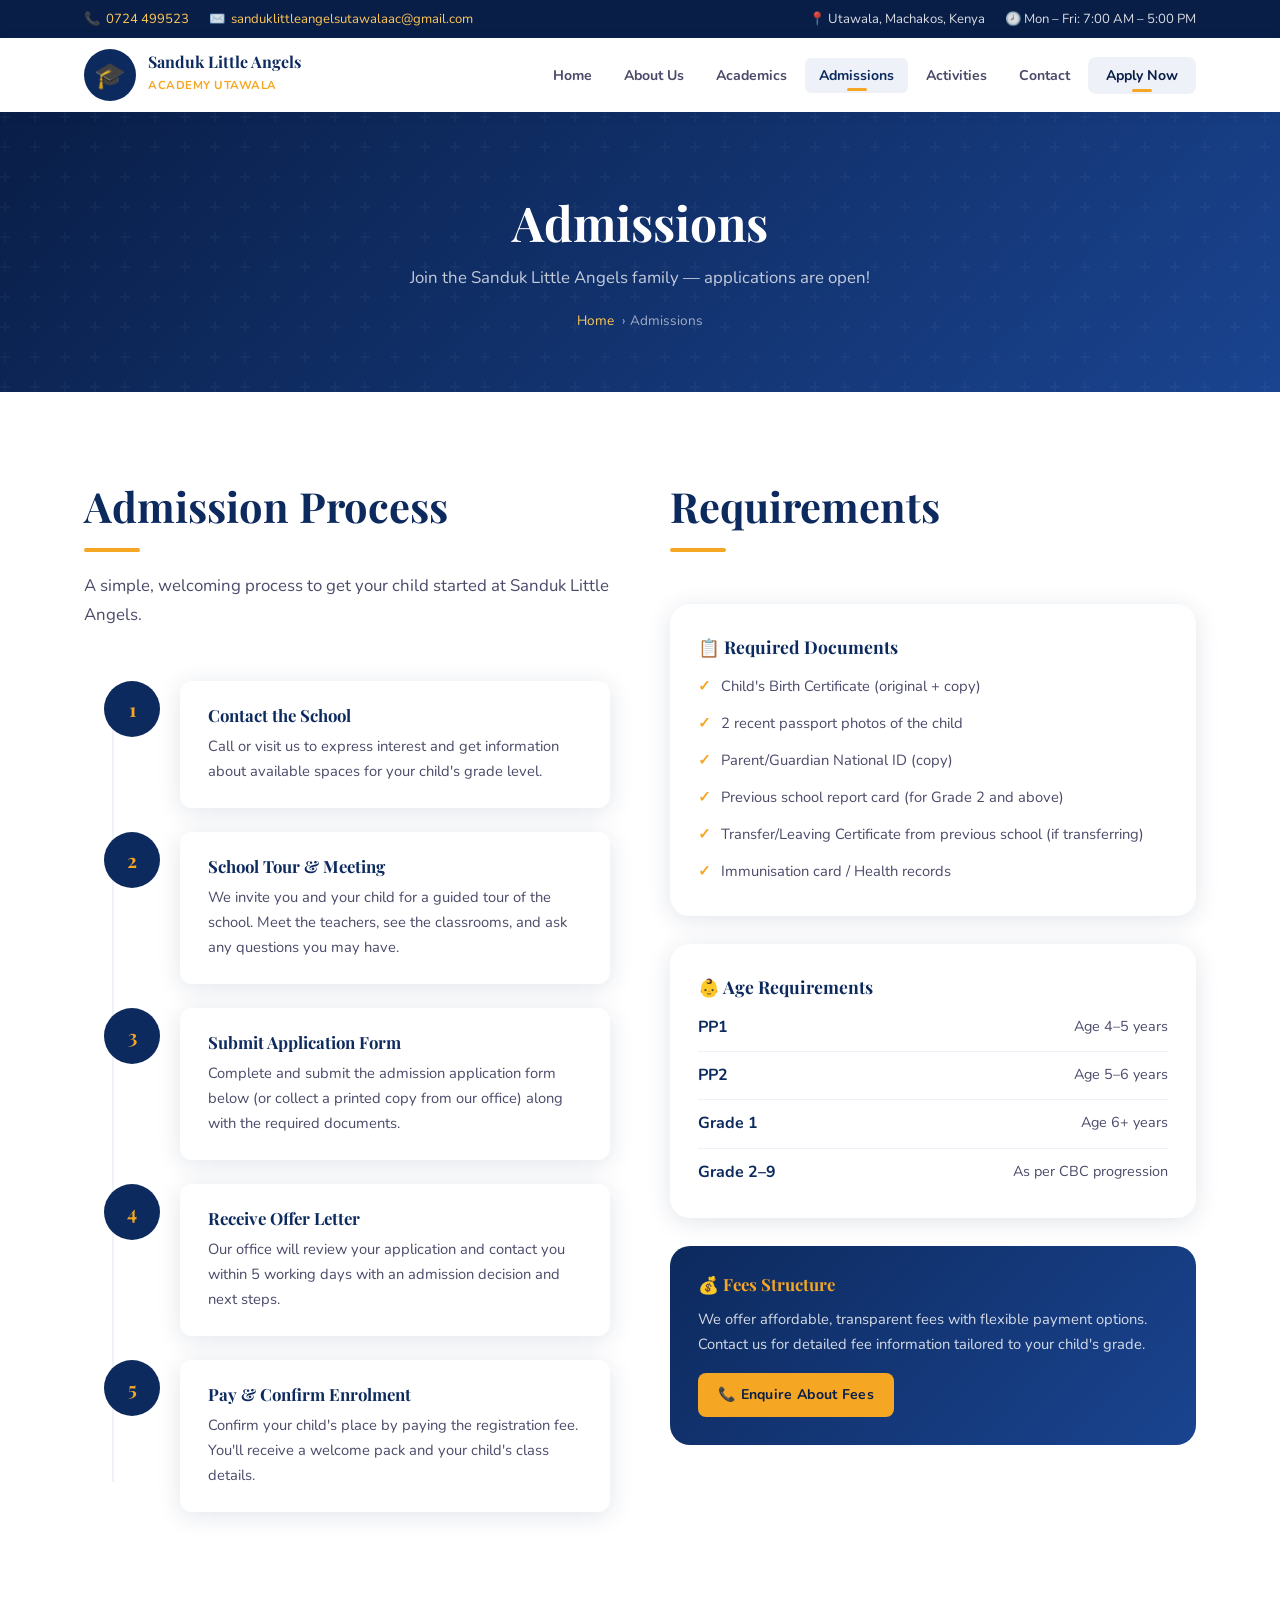
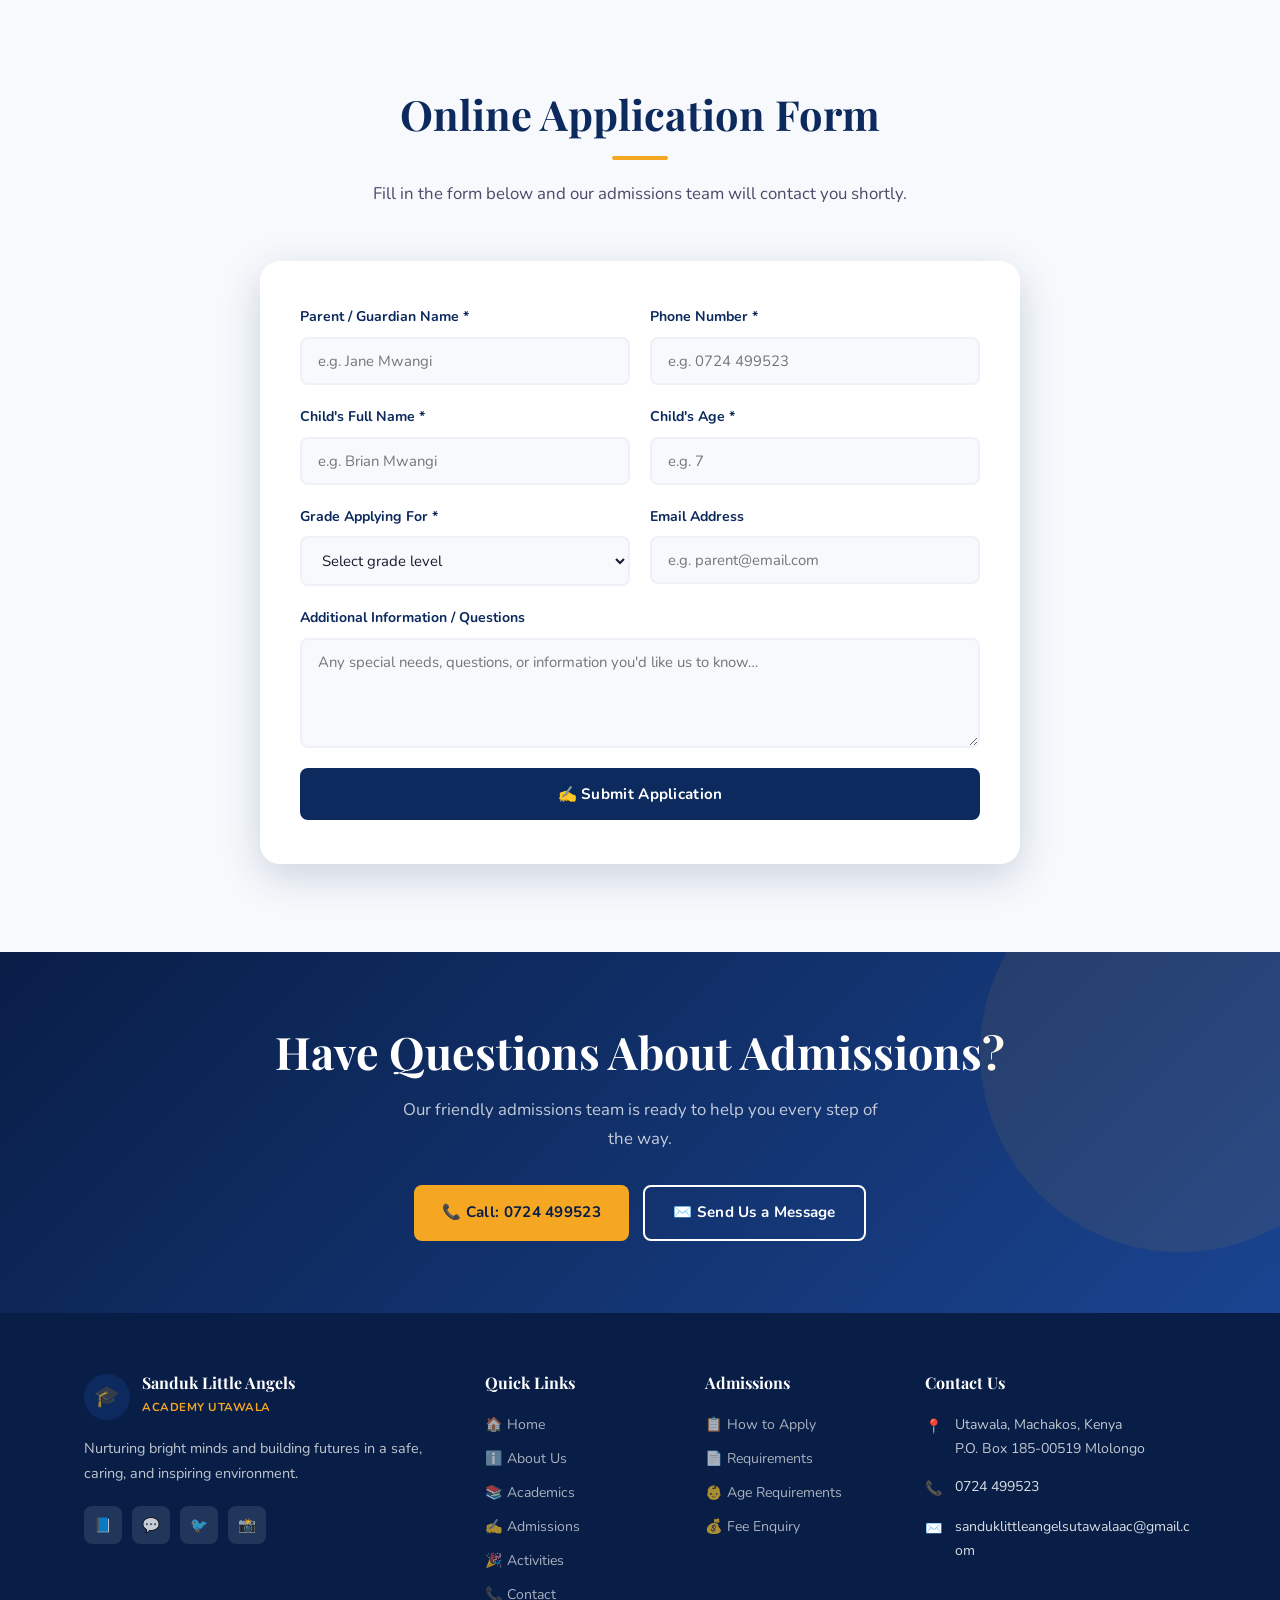
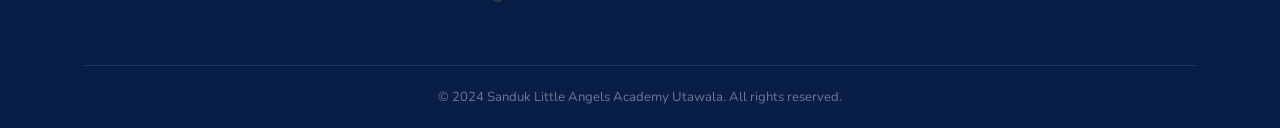
<file: admissions.html>
<!DOCTYPE html>
<html lang="en">
<head>
  <meta charset="UTF-8" />
  <meta name="viewport" content="width=device-width, initial-scale=1.0" />
  <title>Admissions | Sanduk Little Angels Academy Utawala</title>
  <link rel="stylesheet" href="style.css" />
</head>
<body>

  <!-- TOP BAR -->
  <div class="topbar"><div class="container">
    <div class="topbar-left">
      <span>📞 <a href="tel:0724499523">0724 499523</a></span>
      <span>✉️ <a href="mailto:sanduklittleangelsutawalaac@gmail.com">sanduklittleangelsutawalaac@gmail.com</a></span>
    </div>
    <div class="topbar-right">
      <span>📍 Utawala, Machakos, Kenya</span>
      <span>🕗 Mon – Fri: 7:00 AM – 5:00 PM</span>
    </div>
  </div></div>

  <!-- NAVBAR -->
  <nav class="navbar"><div class="container">
    <a href="index.html" class="nav-logo">
      <div class="logo-icon">🎓</div>
      <div class="logo-text"><strong>Sanduk Little Angels</strong><span>Academy Utawala</span></div>
    </a>
    <ul class="nav-links">
      <li><a href="index.html">Home</a></li>
      <li><a href="about.html">About Us</a></li>
      <li><a href="academics.html">Academics</a></li>
      <li><a href="admissions.html" class="active">Admissions</a></li>
      <li><a href="activities.html">Activities</a></li>
      <li><a href="contact.html">Contact</a></li>
      <li><a href="admissions.html" class="nav-cta">Apply Now</a></li>
    </ul>
    <button class="hamburger" aria-label="Toggle menu"><span></span><span></span><span></span></button>
  </div></nav>

  <!-- PAGE HERO -->
  <div class="page-hero">
    <h1>Admissions</h1>
    <p>Join the Sanduk Little Angels family — applications are open!</p>
    <div class="breadcrumb"><a href="index.html">Home</a> › Admissions</div>
  </div>

  <!-- ADMISSION PROCESS -->
  <section class="section">
    <div class="container">
      <div style="display:grid;grid-template-columns:1fr 1fr;gap:60px;align-items:start;" class="admissions-layout">
        <div>
          <div class="section-header">
            <h2 class="section-title">Admission Process</h2>
            <span class="gold-line"></span>
            <p class="section-subtitle">A simple, welcoming process to get your child started at Sanduk Little Angels.</p>
          </div>
          <div class="steps-list">
            <div class="step-item reveal">
              <div class="step-num">1</div>
              <div class="step-content">
                <h3>Contact the School</h3>
                <p>Call or visit us to express interest and get information about available spaces for your child's grade level.</p>
              </div>
            </div>
            <div class="step-item reveal">
              <div class="step-num">2</div>
              <div class="step-content">
                <h3>School Tour & Meeting</h3>
                <p>We invite you and your child for a guided tour of the school. Meet the teachers, see the classrooms, and ask any questions you may have.</p>
              </div>
            </div>
            <div class="step-item reveal">
              <div class="step-num">3</div>
              <div class="step-content">
                <h3>Submit Application Form</h3>
                <p>Complete and submit the admission application form below (or collect a printed copy from our office) along with the required documents.</p>
              </div>
            </div>
            <div class="step-item reveal">
              <div class="step-num">4</div>
              <div class="step-content">
                <h3>Receive Offer Letter</h3>
                <p>Our office will review your application and contact you within 5 working days with an admission decision and next steps.</p>
              </div>
            </div>
            <div class="step-item reveal">
              <div class="step-num">5</div>
              <div class="step-content">
                <h3>Pay & Confirm Enrolment</h3>
                <p>Confirm your child's place by paying the registration fee. You'll receive a welcome pack and your child's class details.</p>
              </div>
            </div>
          </div>
        </div>

        <div>
          <div class="section-header">
            <h2 class="section-title">Requirements</h2>
            <span class="gold-line"></span>
          </div>
          <div style="background:var(--white);border-radius:var(--radius-lg);padding:32px 28px;box-shadow:var(--shadow);margin-bottom:28px;" class="reveal">
            <h3 style="color:var(--navy);margin-bottom:16px;font-size:1.1rem;">📋 Required Documents</h3>
            <ul style="display:flex;flex-direction:column;gap:12px;">
              <li style="display:flex;gap:10px;align-items:flex-start;color:var(--text-mid);font-size:0.92rem;">
                <span style="color:var(--gold);font-weight:700;flex-shrink:0;">✓</span>
                Child's Birth Certificate (original + copy)
              </li>
              <li style="display:flex;gap:10px;align-items:flex-start;color:var(--text-mid);font-size:0.92rem;">
                <span style="color:var(--gold);font-weight:700;flex-shrink:0;">✓</span>
                2 recent passport photos of the child
              </li>
              <li style="display:flex;gap:10px;align-items:flex-start;color:var(--text-mid);font-size:0.92rem;">
                <span style="color:var(--gold);font-weight:700;flex-shrink:0;">✓</span>
                Parent/Guardian National ID (copy)
              </li>
              <li style="display:flex;gap:10px;align-items:flex-start;color:var(--text-mid);font-size:0.92rem;">
                <span style="color:var(--gold);font-weight:700;flex-shrink:0;">✓</span>
                Previous school report card (for Grade 2 and above)
              </li>
              <li style="display:flex;gap:10px;align-items:flex-start;color:var(--text-mid);font-size:0.92rem;">
                <span style="color:var(--gold);font-weight:700;flex-shrink:0;">✓</span>
                Transfer/Leaving Certificate from previous school (if transferring)
              </li>
              <li style="display:flex;gap:10px;align-items:flex-start;color:var(--text-mid);font-size:0.92rem;">
                <span style="color:var(--gold);font-weight:700;flex-shrink:0;">✓</span>
                Immunisation card / Health records
              </li>
            </ul>
          </div>

          <div style="background:var(--white);border-radius:var(--radius-lg);padding:32px 28px;box-shadow:var(--shadow);margin-bottom:28px;" class="reveal">
            <h3 style="color:var(--navy);margin-bottom:16px;font-size:1.1rem;">👶 Age Requirements</h3>
            <ul style="display:flex;flex-direction:column;gap:10px;">
              <li style="display:flex;justify-content:space-between;border-bottom:1px solid var(--light-grey);padding-bottom:10px;">
                <span style="font-weight:700;color:var(--navy);">PP1</span>
                <span style="color:var(--text-mid);font-size:0.9rem;">Age 4–5 years</span>
              </li>
              <li style="display:flex;justify-content:space-between;border-bottom:1px solid var(--light-grey);padding-bottom:10px;">
                <span style="font-weight:700;color:var(--navy);">PP2</span>
                <span style="color:var(--text-mid);font-size:0.9rem;">Age 5–6 years</span>
              </li>
              <li style="display:flex;justify-content:space-between;border-bottom:1px solid var(--light-grey);padding-bottom:10px;">
                <span style="font-weight:700;color:var(--navy);">Grade 1</span>
                <span style="color:var(--text-mid);font-size:0.9rem;">Age 6+ years</span>
              </li>
              <li style="display:flex;justify-content:space-between;">
                <span style="font-weight:700;color:var(--navy);">Grade 2–9</span>
                <span style="color:var(--text-mid);font-size:0.9rem;">As per CBC progression</span>
              </li>
            </ul>
          </div>

          <div style="background:linear-gradient(135deg,var(--navy),#1a4490);border-radius:var(--radius-lg);padding:28px;color:var(--white);" class="reveal">
            <h3 style="color:var(--gold);margin-bottom:12px;font-size:1.05rem;">💰 Fees Structure</h3>
            <p style="color:rgba(255,255,255,0.82);font-size:0.92rem;margin-bottom:16px;">
              We offer affordable, transparent fees with flexible payment options. Contact us for detailed fee information tailored to your child's grade.
            </p>
            <a href="contact.html" class="btn btn-primary" style="font-size:0.88rem;padding:10px 20px;">📞 Enquire About Fees</a>
          </div>
        </div>
      </div>
    </div>
  </section>

  <!-- APPLICATION FORM -->
  <section class="section section-alt">
    <div class="container">
      <div class="section-header text-center">
        <h2 class="section-title">Online Application Form</h2>
        <span class="gold-line"></span>
        <p class="section-subtitle">Fill in the form below and our admissions team will contact you shortly.</p>
      </div>
      <div style="max-width:760px;margin:0 auto;">
        <div class="admission-form reveal" id="admissionFormWrap">
          <form id="admissionForm">
            <div class="form-row">
              <div class="form-group">
                <label for="parentName">Parent / Guardian Name *</label>
                <input type="text" id="parentName" placeholder="e.g. Jane Mwangi" required />
              </div>
              <div class="form-group">
                <label for="phone">Phone Number *</label>
                <input type="tel" id="phone" placeholder="e.g. 0724 499523" required />
              </div>
            </div>
            <div class="form-row">
              <div class="form-group">
                <label for="childName">Child's Full Name *</label>
                <input type="text" id="childName" placeholder="e.g. Brian Mwangi" required />
              </div>
              <div class="form-group">
                <label for="childAge">Child's Age *</label>
                <input type="number" id="childAge" placeholder="e.g. 7" min="3" max="18" required />
              </div>
            </div>
            <div class="form-row">
              <div class="form-group">
                <label for="grade">Grade Applying For *</label>
                <select id="grade" required>
                  <option value="" disabled selected>Select grade level</option>
                  <option>PP1 (Pre-Primary 1)</option>
                  <option>PP2 (Pre-Primary 2)</option>
                  <option>Grade 1</option>
                  <option>Grade 2</option>
                  <option>Grade 3</option>
                  <option>Grade 4</option>
                  <option>Grade 5</option>
                  <option>Grade 6</option>
                  <option>Grade 7</option>
                  <option>Grade 8</option>
                  <option>Grade 9</option>
                </select>
              </div>
              <div class="form-group">
                <label for="email">Email Address</label>
                <input type="email" id="email" placeholder="e.g. parent@email.com" />
              </div>
            </div>
            <div class="form-group">
              <label for="message">Additional Information / Questions</label>
              <textarea id="message" placeholder="Any special needs, questions, or information you'd like us to know…"></textarea>
            </div>
            <button type="submit" class="btn btn-navy submit-btn" style="width:100%;justify-content:center;padding:16px;">
              ✍️ Submit Application
            </button>
          </form>
        </div>
        <div id="formSuccess" style="display:none;text-align:center;padding:52px 32px;background:var(--white);border-radius:var(--radius-lg);box-shadow:var(--shadow-lg);">
          <div style="font-size:3.5rem;margin-bottom:16px;">🎉</div>
          <h3 style="color:var(--navy);font-size:1.6rem;margin-bottom:10px;">Application Received!</h3>
          <p style="color:var(--text-mid);max-width:400px;margin:0 auto 24px;">
            Thank you for applying! Our admissions team will review your application and contact you within 5 working days.
          </p>
          <a href="index.html" class="btn btn-primary">🏠 Back to Home</a>
        </div>
      </div>
    </div>
  </section>

  <!-- CTA -->
  <div class="cta-banner">
    <div class="container">
      <h2>Have Questions About Admissions?</h2>
      <p>Our friendly admissions team is ready to help you every step of the way.</p>
      <div class="btn-group">
        <a href="tel:0724499523" class="btn btn-primary">📞 Call: 0724 499523</a>
        <a href="contact.html" class="btn btn-outline">✉️ Send Us a Message</a>
      </div>
    </div>
  </div>

  <!-- FOOTER -->
  <footer>
    <div class="container">
      <div class="footer-grid">
        <div class="footer-brand">
          <div class="nav-logo">
            <div class="logo-icon" style="width:46px;height:46px;font-size:1.3rem;">🎓</div>
            <div class="logo-text"><strong>Sanduk Little Angels</strong><span>Academy Utawala</span></div>
          </div>
          <p>Nurturing bright minds and building futures in a safe, caring, and inspiring environment.</p>
          <div class="social-links"><a href="#">📘</a><a href="#">💬</a><a href="#">🐦</a><a href="#">📸</a></div>
        </div>
        <div><h4>Quick Links</h4><ul>
          <li><a href="index.html">🏠 Home</a></li>
          <li><a href="about.html">ℹ️ About Us</a></li>
          <li><a href="academics.html">📚 Academics</a></li>
          <li><a href="admissions.html">✍️ Admissions</a></li>
          <li><a href="activities.html">🎉 Activities</a></li>
          <li><a href="contact.html">📞 Contact</a></li>
        </ul></div>
        <div><h4>Admissions</h4><ul>
          <li><a href="admissions.html">📋 How to Apply</a></li>
          <li><a href="admissions.html">📄 Requirements</a></li>
          <li><a href="admissions.html">👶 Age Requirements</a></li>
          <li><a href="contact.html">💰 Fee Enquiry</a></li>
        </ul></div>
        <div><h4>Contact Us</h4><ul class="footer-contact">
          <li><span>📍</span><span>Utawala, Machakos, Kenya<br>P.O. Box 185-00519 Mlolongo</span></li>
          <li><span>📞</span><span><a href="tel:0724499523" style="color:rgba(255,255,255,0.85)">0724 499523</a></span></li>
          <li><span>✉️</span><span><a href="mailto:sanduklittleangelsutawalaac@gmail.com" style="color:rgba(255,255,255,0.85);word-break:break-all;">sanduklittleangelsutawalaac@gmail.com</a></span></li>
        </ul></div>
      </div>
    </div>
    <div class="footer-bottom"><div class="container">
      <p>© 2024 Sanduk Little Angels Academy Utawala. All rights reserved.</p>
    </div></div>
  </footer>

  <button class="scroll-top" id="scrollTop" aria-label="Back to top">↑</button>

  <style>
    @media (max-width: 768px) {
      .admissions-layout { grid-template-columns: 1fr !important; }
    }
  </style>

  <script src="main.js"></script>
</body>
</html>
</file>
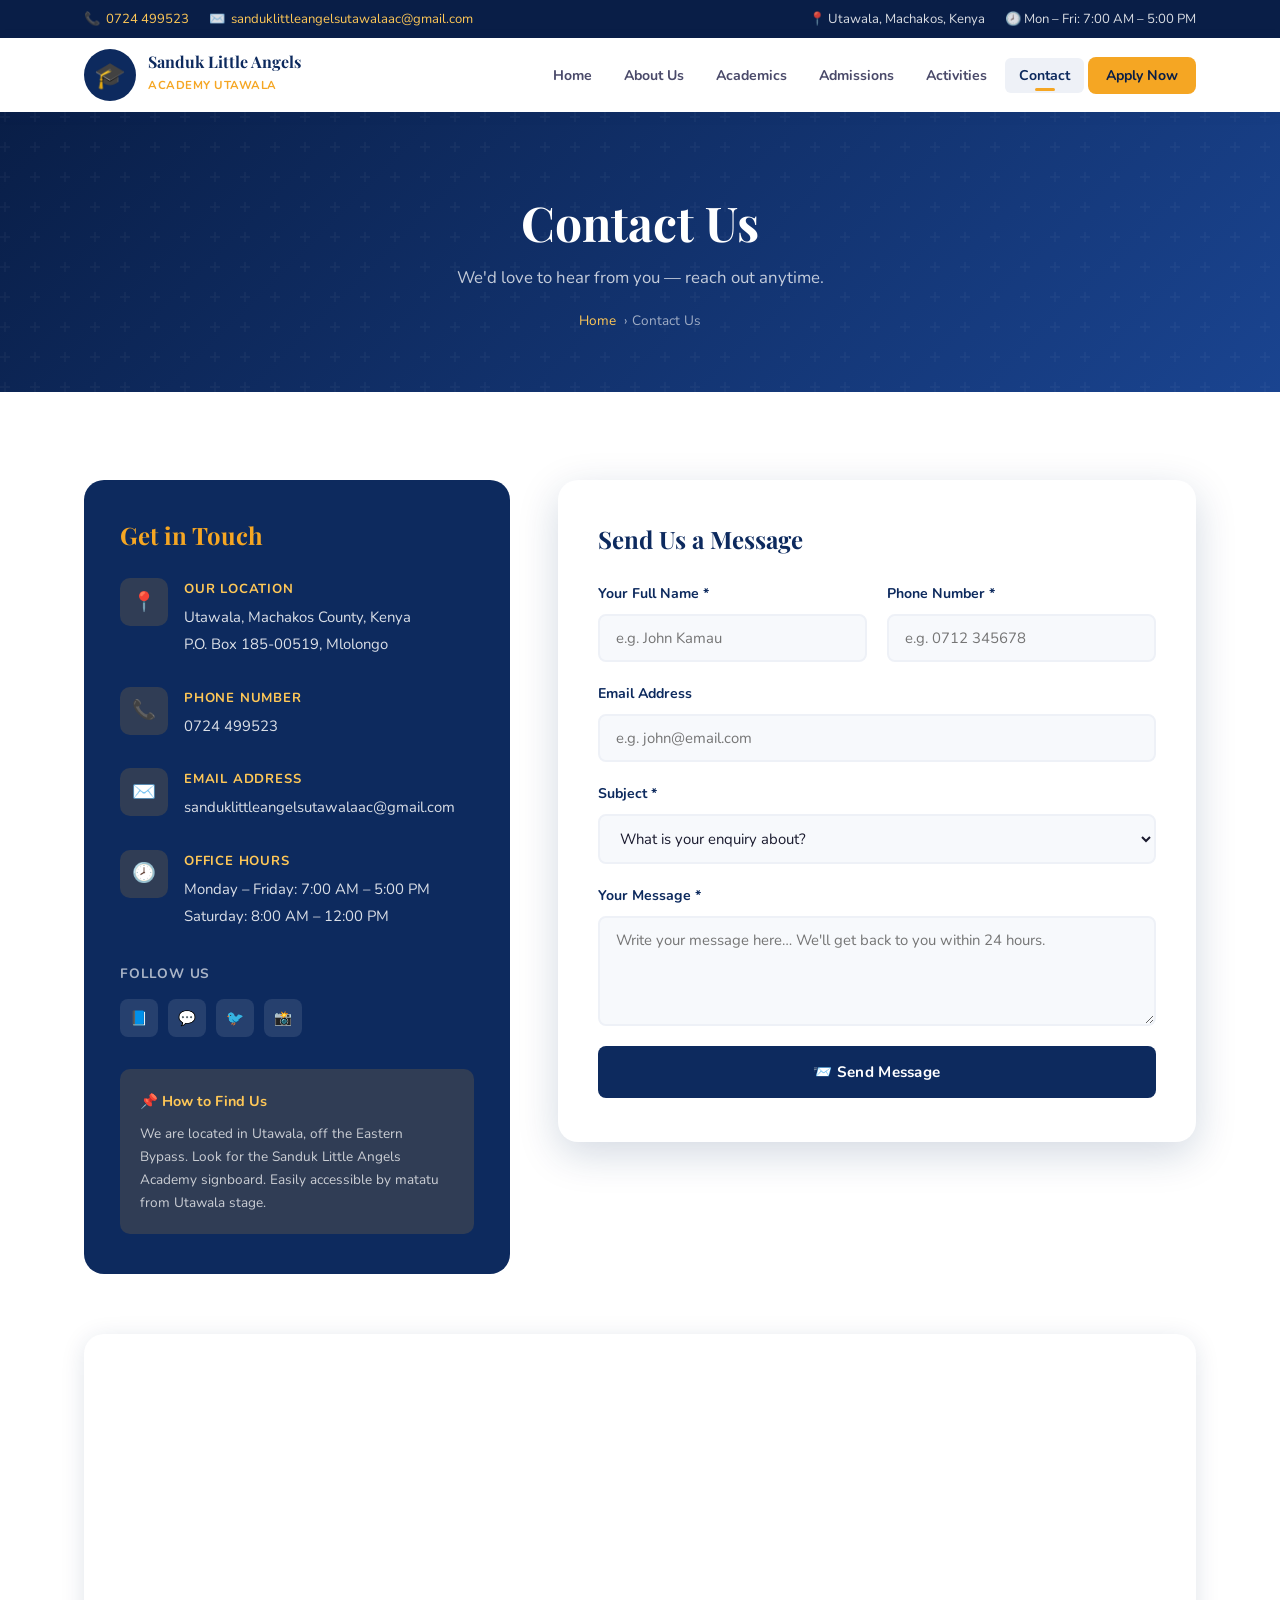
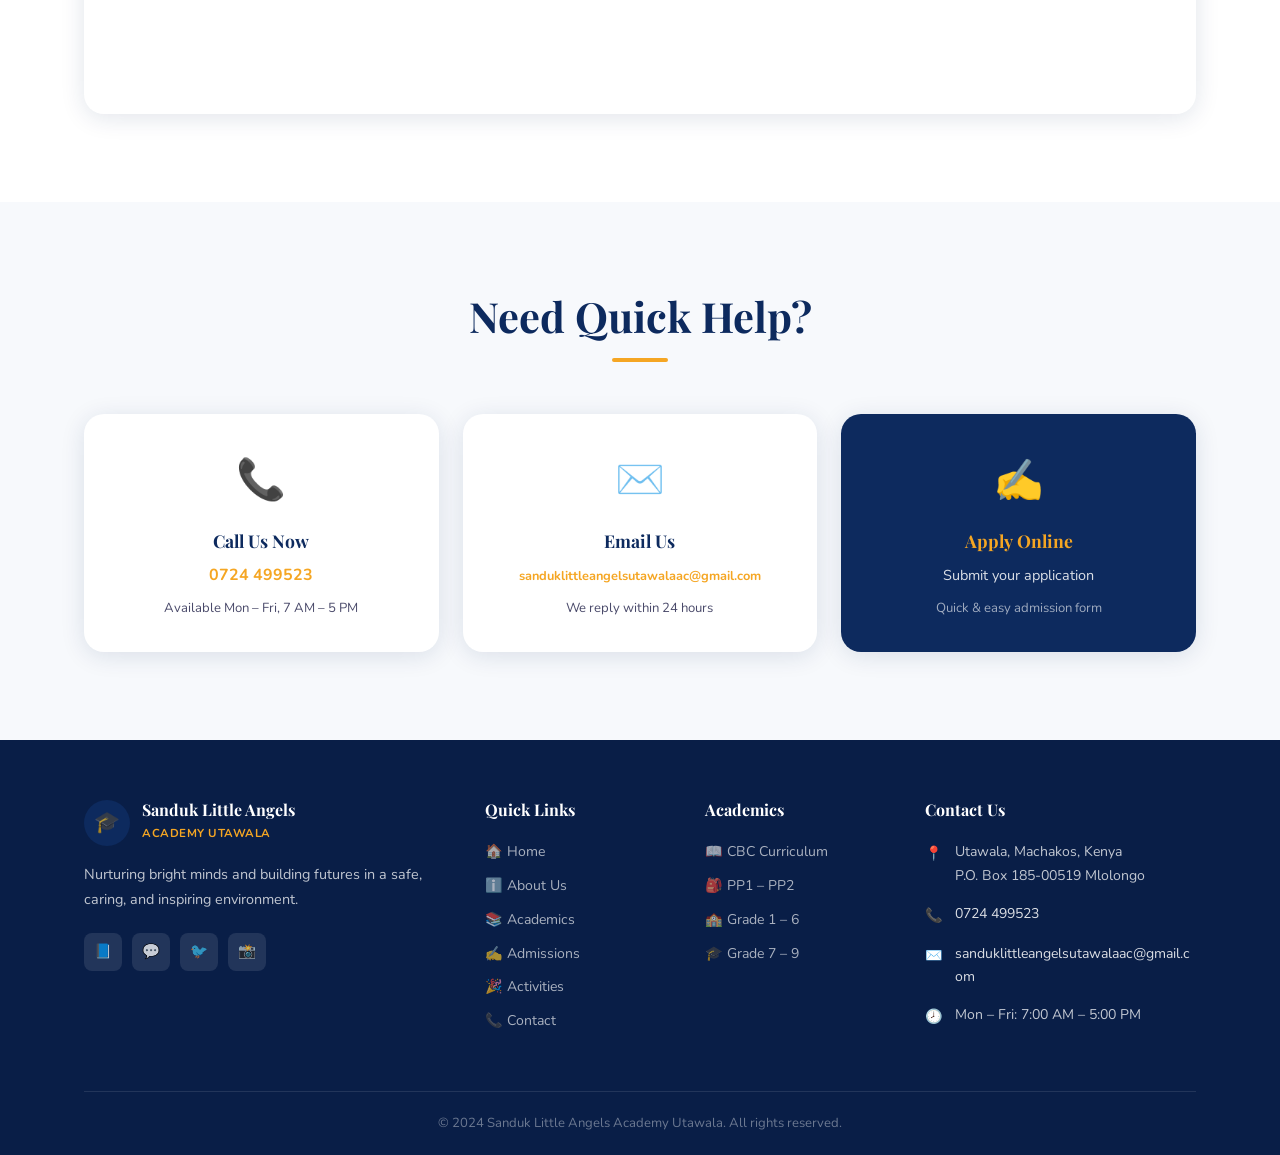
<file: contact.html>
<!DOCTYPE html>
<html lang="en">
<head>
  <meta charset="UTF-8" />
  <meta name="viewport" content="width=device-width, initial-scale=1.0" />
  <title>Contact Us | Sanduk Little Angels Academy Utawala</title>
  <link rel="stylesheet" href="style.css" />
</head>
<body>

  <!-- TOP BAR -->
  <div class="topbar"><div class="container">
    <div class="topbar-left">
      <span>📞 <a href="tel:0724499523">0724 499523</a></span>
      <span>✉️ <a href="mailto:sanduklittleangelsutawalaac@gmail.com">sanduklittleangelsutawalaac@gmail.com</a></span>
    </div>
    <div class="topbar-right">
      <span>📍 Utawala, Machakos, Kenya</span>
      <span>🕗 Mon – Fri: 7:00 AM – 5:00 PM</span>
    </div>
  </div></div>

  <!-- NAVBAR -->
  <nav class="navbar"><div class="container">
    <a href="index.html" class="nav-logo">
      <div class="logo-icon">🎓</div>
      <div class="logo-text"><strong>Sanduk Little Angels</strong><span>Academy Utawala</span></div>
    </a>
    <ul class="nav-links">
      <li><a href="index.html">Home</a></li>
      <li><a href="about.html">About Us</a></li>
      <li><a href="academics.html">Academics</a></li>
      <li><a href="admissions.html">Admissions</a></li>
      <li><a href="activities.html">Activities</a></li>
      <li><a href="contact.html" class="active">Contact</a></li>
      <li><a href="admissions.html" class="nav-cta">Apply Now</a></li>
    </ul>
    <button class="hamburger" aria-label="Toggle menu"><span></span><span></span><span></span></button>
  </div></nav>

  <!-- PAGE HERO -->
  <div class="page-hero">
    <h1>Contact Us</h1>
    <p>We'd love to hear from you — reach out anytime.</p>
    <div class="breadcrumb"><a href="index.html">Home</a> › Contact Us</div>
  </div>

  <!-- CONTACT SECTION -->
  <section class="section">
    <div class="container">
      <div class="contact-grid">

        <!-- INFO CARD -->
        <div class="contact-info-card reveal">
          <h3>Get in Touch</h3>

          <div class="contact-item">
            <div class="contact-item-icon">📍</div>
            <div class="contact-item-text">
              <strong>Our Location</strong>
              <span>Utawala, Machakos County, Kenya<br>P.O. Box 185-00519, Mlolongo</span>
            </div>
          </div>

          <div class="contact-item">
            <div class="contact-item-icon">📞</div>
            <div class="contact-item-text">
              <strong>Phone Number</strong>
              <span><a href="tel:0724499523" style="color:rgba(255,255,255,0.85);">0724 499523</a></span>
            </div>
          </div>

          <div class="contact-item">
            <div class="contact-item-icon">✉️</div>
            <div class="contact-item-text">
              <strong>Email Address</strong>
              <span><a href="mailto:sanduklittleangelsutawalaac@gmail.com" style="color:rgba(255,255,255,0.85);word-break:break-all;">sanduklittleangelsutawalaac@gmail.com</a></span>
            </div>
          </div>

          <div class="contact-item">
            <div class="contact-item-icon">🕗</div>
            <div class="contact-item-text">
              <strong>Office Hours</strong>
              <span>Monday – Friday: 7:00 AM – 5:00 PM<br>Saturday: 8:00 AM – 12:00 PM</span>
            </div>
          </div>

          <div style="margin-top:32px;">
            <p style="color:rgba(255,255,255,0.65);font-size:0.85rem;margin-bottom:14px;font-weight:700;text-transform:uppercase;letter-spacing:0.8px;">Follow Us</p>
            <div class="social-links">
              <a href="#" aria-label="Facebook">📘</a>
              <a href="#" aria-label="WhatsApp">💬</a>
              <a href="#" aria-label="Twitter">🐦</a>
              <a href="#" aria-label="Instagram">📸</a>
            </div>
          </div>

          <div style="margin-top:32px;background:rgba(245,166,35,0.15);border-radius:10px;padding:20px;">
            <p style="color:var(--gold-light);font-size:0.9rem;font-weight:700;margin-bottom:8px;">📌 How to Find Us</p>
            <p style="color:rgba(255,255,255,0.75);font-size:0.85rem;line-height:1.7;">
              We are located in Utawala, off the Eastern Bypass. Look for the Sanduk Little Angels Academy signboard. Easily accessible by matatu from Utawala stage.
            </p>
          </div>
        </div>

        <!-- CONTACT FORM -->
        <div class="contact-form reveal">
          <h3>Send Us a Message</h3>
          <form id="contactForm">
            <div class="form-row">
              <div class="form-group">
                <label for="cName">Your Full Name *</label>
                <input type="text" id="cName" placeholder="e.g. John Kamau" required />
              </div>
              <div class="form-group">
                <label for="cPhone">Phone Number *</label>
                <input type="tel" id="cPhone" placeholder="e.g. 0712 345678" required />
              </div>
            </div>
            <div class="form-group">
              <label for="cEmail">Email Address</label>
              <input type="email" id="cEmail" placeholder="e.g. john@email.com" />
            </div>
            <div class="form-group">
              <label for="cSubject">Subject *</label>
              <select id="cSubject" required>
                <option value="" disabled selected>What is your enquiry about?</option>
                <option>Admissions Enquiry</option>
                <option>Fees & Payment</option>
                <option>Academic Information</option>
                <option>Activities & Events</option>
                <option>School Visit / Tour</option>
                <option>General Enquiry</option>
                <option>Other</option>
              </select>
            </div>
            <div class="form-group">
              <label for="cMessage">Your Message *</label>
              <textarea id="cMessage" placeholder="Write your message here… We'll get back to you within 24 hours." required></textarea>
            </div>
            <button type="submit" class="btn btn-navy submit-btn" style="width:100%;justify-content:center;padding:16px;">
              📨 Send Message
            </button>
          </form>
        </div>
      </div>

      <!-- MAP -->
      <div class="map-wrap reveal" style="margin-top:60px;">
        <iframe
          src="https://www.google.com/maps/embed?pb=!1m18!1m12!1m3!1d15955.249748756264!2d36.95!3d-1.29!2m3!1f0!2f0!3f0!3m2!1i1024!2i768!4f13.1!3m3!1m2!1s0x182f3b7c6f5c5555%3A0xaaaa!2sUtawala%2C%20Nairobi!5e0!3m2!1sen!2ske!4v1699999999999!5m2!1sen!2ske"
          allowfullscreen=""
          loading="lazy"
          referrerpolicy="no-referrer-when-downgrade"
          title="Sanduk Little Angels Academy Utawala Location Map">
        </iframe>
      </div>
    </div>
  </section>

  <!-- QUICK CONTACT CARDS -->
  <section class="section section-alt">
    <div class="container">
      <div class="section-header text-center">
        <h2 class="section-title">Need Quick Help?</h2>
        <span class="gold-line"></span>
      </div>
      <div style="display:grid;grid-template-columns:repeat(auto-fit,minmax(240px,1fr));gap:24px;">
        <a href="tel:0724499523" style="background:var(--white);border-radius:var(--radius-lg);padding:32px;text-align:center;box-shadow:var(--shadow);transition:0.3s ease;display:block;color:var(--navy);">
          <div style="font-size:2.5rem;margin-bottom:12px;">📞</div>
          <strong style="font-family:'Playfair Display',serif;display:block;font-size:1.1rem;margin-bottom:6px;">Call Us Now</strong>
          <span style="color:var(--gold);font-weight:700;">0724 499523</span>
          <p style="font-size:0.82rem;color:var(--text-mid);margin-top:8px;">Available Mon – Fri, 7 AM – 5 PM</p>
        </a>
        <a href="mailto:sanduklittleangelsutawalaac@gmail.com" style="background:var(--white);border-radius:var(--radius-lg);padding:32px;text-align:center;box-shadow:var(--shadow);transition:0.3s ease;display:block;color:var(--navy);">
          <div style="font-size:2.5rem;margin-bottom:12px;">✉️</div>
          <strong style="font-family:'Playfair Display',serif;display:block;font-size:1.1rem;margin-bottom:6px;">Email Us</strong>
          <span style="color:var(--gold);font-weight:700;font-size:0.8rem;word-break:break-all;">sanduklittleangelsutawalaac@gmail.com</span>
          <p style="font-size:0.82rem;color:var(--text-mid);margin-top:8px;">We reply within 24 hours</p>
        </a>
        <a href="admissions.html" style="background:var(--navy);border-radius:var(--radius-lg);padding:32px;text-align:center;box-shadow:var(--shadow);transition:0.3s ease;display:block;color:var(--white);">
          <div style="font-size:2.5rem;margin-bottom:12px;">✍️</div>
          <strong style="font-family:'Playfair Display',serif;display:block;font-size:1.1rem;margin-bottom:6px;color:var(--gold);">Apply Online</strong>
          <span style="color:rgba(255,255,255,0.85);font-size:0.9rem;">Submit your application</span>
          <p style="font-size:0.82rem;color:rgba(255,255,255,0.6);margin-top:8px;">Quick & easy admission form</p>
        </a>
      </div>
    </div>
  </section>

  <!-- FOOTER -->
  <footer>
    <div class="container">
      <div class="footer-grid">
        <div class="footer-brand">
          <div class="nav-logo">
            <div class="logo-icon" style="width:46px;height:46px;font-size:1.3rem;">🎓</div>
            <div class="logo-text"><strong>Sanduk Little Angels</strong><span>Academy Utawala</span></div>
          </div>
          <p>Nurturing bright minds and building futures in a safe, caring, and inspiring environment.</p>
          <div class="social-links"><a href="#">📘</a><a href="#">💬</a><a href="#">🐦</a><a href="#">📸</a></div>
        </div>
        <div><h4>Quick Links</h4><ul>
          <li><a href="index.html">🏠 Home</a></li>
          <li><a href="about.html">ℹ️ About Us</a></li>
          <li><a href="academics.html">📚 Academics</a></li>
          <li><a href="admissions.html">✍️ Admissions</a></li>
          <li><a href="activities.html">🎉 Activities</a></li>
          <li><a href="contact.html">📞 Contact</a></li>
        </ul></div>
        <div><h4>Academics</h4><ul>
          <li><a href="academics.html">📖 CBC Curriculum</a></li>
          <li><a href="academics.html">🎒 PP1 – PP2</a></li>
          <li><a href="academics.html">🏫 Grade 1 – 6</a></li>
          <li><a href="academics.html">🎓 Grade 7 – 9</a></li>
        </ul></div>
        <div><h4>Contact Us</h4><ul class="footer-contact">
          <li><span>📍</span><span>Utawala, Machakos, Kenya<br>P.O. Box 185-00519 Mlolongo</span></li>
          <li><span>📞</span><span><a href="tel:0724499523" style="color:rgba(255,255,255,0.85)">0724 499523</a></span></li>
          <li><span>✉️</span><span><a href="mailto:sanduklittleangelsutawalaac@gmail.com" style="color:rgba(255,255,255,0.85);word-break:break-all;">sanduklittleangelsutawalaac@gmail.com</a></span></li>
          <li><span>🕗</span><span>Mon – Fri: 7:00 AM – 5:00 PM</span></li>
        </ul></div>
      </div>
    </div>
    <div class="footer-bottom"><div class="container">
      <p>© 2024 Sanduk Little Angels Academy Utawala. All rights reserved.</p>
    </div></div>
  </footer>

  <button class="scroll-top" id="scrollTop" aria-label="Back to top">↑</button>
  <script src="main.js"></script>
</body>
</html>
</file>
<file: style.css>
/* ============================================
   SANDUK LITTLE ANGELS ACADEMY - STYLESHEET
   ============================================ */

@import url('https://fonts.googleapis.com/css2?family=Playfair+Display:wght@600;700;800&family=Nunito:wght@300;400;600;700;800&display=swap');

/* ── CSS Variables ── */
:root {
  --navy: #0d2a5e;
  --navy-dark: #091e47;
  --gold: #f5a623;
  --gold-light: #ffc857;
  --white: #ffffff;
  --off-white: #f7f9fc;
  --light-grey: #eef1f7;
  --text-dark: #1a1a2e;
  --text-mid: #4a4a6a;
  --text-light: #7a7a9a;
  --shadow: 0 4px 24px rgba(13, 42, 94, 0.12);
  --shadow-lg: 0 12px 40px rgba(13, 42, 94, 0.18);
  --radius: 12px;
  --radius-lg: 20px;
  --transition: 0.3s ease;
}

/* ── Reset & Base ── */
*, *::before, *::after { box-sizing: border-box; margin: 0; padding: 0; }

html { scroll-behavior: smooth; }

body {
  font-family: 'Nunito', sans-serif;
  color: var(--text-dark);
  background: var(--white);
  line-height: 1.7;
  overflow-x: hidden;
}

img { max-width: 100%; display: block; }
a { text-decoration: none; color: inherit; }
ul { list-style: none; }

h1, h2, h3, h4 {
  font-family: 'Playfair Display', serif;
  line-height: 1.25;
}

/* ── Utility Classes ── */
.container {
  max-width: 1160px;
  margin: 0 auto;
  padding: 0 24px;
}

.section-title {
  font-size: clamp(1.8rem, 3.5vw, 2.6rem);
  color: var(--navy);
  margin-bottom: 12px;
}

.section-subtitle {
  color: var(--text-mid);
  font-size: 1.05rem;
  max-width: 560px;
}

.section-header {
  margin-bottom: 52px;
}

.section-header .gold-line {
  display: block;
  width: 56px;
  height: 4px;
  background: var(--gold);
  border-radius: 2px;
  margin: 16px 0 20px;
}

.text-center { text-align: center; }
.text-center .section-subtitle { margin: 0 auto; }
.text-center .gold-line { margin-left: auto; margin-right: auto; }

.btn {
  display: inline-flex;
  align-items: center;
  gap: 8px;
  padding: 13px 28px;
  border-radius: 8px;
  font-family: 'Nunito', sans-serif;
  font-weight: 700;
  font-size: 0.95rem;
  cursor: pointer;
  transition: var(--transition);
  border: none;
  letter-spacing: 0.3px;
}

.btn-primary {
  background: var(--gold);
  color: var(--navy-dark);
}

.btn-primary:hover {
  background: var(--gold-light);
  transform: translateY(-2px);
  box-shadow: 0 6px 20px rgba(245, 166, 35, 0.4);
}

.btn-outline {
  background: transparent;
  color: var(--white);
  border: 2px solid var(--white);
}

.btn-outline:hover {
  background: var(--white);
  color: var(--navy);
  transform: translateY(-2px);
}

.btn-navy {
  background: var(--navy);
  color: var(--white);
}

.btn-navy:hover {
  background: var(--navy-dark);
  transform: translateY(-2px);
  box-shadow: 0 6px 20px rgba(13, 42, 94, 0.35);
}

/* ── Topbar ── */
.topbar {
  background: var(--navy-dark);
  color: rgba(255,255,255,0.85);
  font-size: 0.82rem;
  padding: 8px 0;
}

.topbar .container {
  display: flex;
  justify-content: space-between;
  align-items: center;
  gap: 12px;
  flex-wrap: wrap;
}

.topbar a { color: var(--gold-light); }
.topbar a:hover { color: var(--white); }

.topbar-left, .topbar-right {
  display: flex;
  align-items: center;
  gap: 20px;
  flex-wrap: wrap;
}

.topbar span { display: flex; align-items: center; gap: 6px; }

/* ── Navbar ── */
.navbar {
  background: var(--white);
  box-shadow: 0 2px 12px rgba(13,42,94,0.1);
  position: sticky;
  top: 0;
  z-index: 1000;
}

.navbar .container {
  display: flex;
  align-items: center;
  justify-content: space-between;
  height: 74px;
}

.nav-logo {
  display: flex;
  align-items: center;
  gap: 12px;
}

.logo-icon {
  width: 52px;
  height: 52px;
  background: var(--navy);
  border-radius: 50%;
  display: flex;
  align-items: center;
  justify-content: center;
  font-size: 1.6rem;
  flex-shrink: 0;
}

.logo-text strong {
  display: block;
  font-family: 'Playfair Display', serif;
  font-size: 1rem;
  color: var(--navy);
  line-height: 1.2;
}

.logo-text span {
  font-size: 0.72rem;
  color: var(--gold);
  font-weight: 700;
  letter-spacing: 0.5px;
  text-transform: uppercase;
}

.nav-links {
  display: flex;
  align-items: center;
  gap: 4px;
}

.nav-links a {
  padding: 8px 14px;
  border-radius: 6px;
  font-weight: 700;
  font-size: 0.88rem;
  color: var(--text-mid);
  transition: var(--transition);
  position: relative;
}

.nav-links a:hover,
.nav-links a.active {
  color: var(--navy);
  background: var(--light-grey);
}

.nav-links a.active::after {
  content: '';
  position: absolute;
  bottom: 2px;
  left: 50%;
  transform: translateX(-50%);
  width: 20px;
  height: 3px;
  background: var(--gold);
  border-radius: 2px;
}

.nav-cta {
  background: var(--gold);
  color: var(--navy-dark) !important;
  padding: 9px 18px !important;
  border-radius: 8px !important;
}

.nav-cta:hover {
  background: var(--gold-light) !important;
  box-shadow: 0 4px 14px rgba(245,166,35,0.35);
}

/* Hamburger */
.hamburger {
  display: none;
  flex-direction: column;
  gap: 5px;
  cursor: pointer;
  background: none;
  border: none;
  padding: 6px;
}

.hamburger span {
  width: 26px;
  height: 3px;
  background: var(--navy);
  border-radius: 2px;
  transition: var(--transition);
}

.hamburger.open span:nth-child(1) { transform: translateY(8px) rotate(45deg); }
.hamburger.open span:nth-child(2) { opacity: 0; }
.hamburger.open span:nth-child(3) { transform: translateY(-8px) rotate(-45deg); }

/* ── Hero Section ── */
.hero {
  position: relative;
  min-height: 92vh;
  display: flex;
  align-items: center;
  overflow: hidden;
  background: var(--navy-dark);
}

.hero-bg {
  position: absolute;
  inset: 0;
  background: linear-gradient(135deg, rgba(9,30,71,0.88) 40%, rgba(9,30,71,0.55) 100%),
              url('https://images.unsplash.com/photo-1503676260728-1c00da094a0b?w=1400&q=80') center/cover no-repeat;
}

.hero-content {
  position: relative;
  z-index: 2;
  padding: 100px 0 80px;
}

.hero-badge {
  display: inline-flex;
  align-items: center;
  gap: 8px;
  background: rgba(245,166,35,0.18);
  border: 1px solid rgba(245,166,35,0.5);
  color: var(--gold-light);
  padding: 7px 18px;
  border-radius: 100px;
  font-size: 0.85rem;
  font-weight: 700;
  letter-spacing: 0.5px;
  margin-bottom: 24px;
}

.hero h1 {
  font-size: clamp(2.2rem, 5.5vw, 4rem);
  color: var(--white);
  max-width: 680px;
  margin-bottom: 10px;
  line-height: 1.15;
}

.hero h1 span { color: var(--gold); }

.hero-motto {
  font-size: 1.25rem;
  color: var(--gold-light);
  font-weight: 700;
  font-style: italic;
  margin-bottom: 16px;
}

.hero p {
  color: rgba(255,255,255,0.82);
  font-size: 1.08rem;
  max-width: 540px;
  margin-bottom: 36px;
}

.hero-buttons {
  display: flex;
  gap: 14px;
  flex-wrap: wrap;
}

.hero-stats {
  display: flex;
  gap: 40px;
  margin-top: 60px;
  flex-wrap: wrap;
}

.stat {
  color: var(--white);
}

.stat strong {
  display: block;
  font-family: 'Playfair Display', serif;
  font-size: 2.4rem;
  color: var(--gold);
  line-height: 1;
}

.stat span {
  font-size: 0.85rem;
  color: rgba(255,255,255,0.7);
  font-weight: 600;
}

/* ── Section Padding ── */
.section { padding: 88px 0; }
.section-alt { background: var(--off-white); }

/* ── Highlights ── */
.highlights-grid {
  display: grid;
  grid-template-columns: repeat(auto-fit, minmax(240px, 1fr));
  gap: 28px;
}

.highlight-card {
  background: var(--white);
  border-radius: var(--radius-lg);
  padding: 36px 28px;
  box-shadow: var(--shadow);
  transition: var(--transition);
  border-bottom: 4px solid transparent;
  position: relative;
  overflow: hidden;
}

.highlight-card::before {
  content: '';
  position: absolute;
  top: 0; left: 0;
  width: 100%; height: 4px;
  background: var(--gold);
  transform: scaleX(0);
  transform-origin: left;
  transition: transform 0.35s ease;
}

.highlight-card:hover { transform: translateY(-6px); box-shadow: var(--shadow-lg); }
.highlight-card:hover::before { transform: scaleX(1); }

.highlight-icon {
  width: 60px;
  height: 60px;
  background: linear-gradient(135deg, var(--navy), #1a4490);
  border-radius: 14px;
  display: flex;
  align-items: center;
  justify-content: center;
  font-size: 1.6rem;
  margin-bottom: 20px;
}

.highlight-card h3 {
  font-size: 1.15rem;
  color: var(--navy);
  margin-bottom: 10px;
}

.highlight-card p {
  color: var(--text-mid);
  font-size: 0.93rem;
  line-height: 1.65;
}

/* ── About Intro ── */
.about-intro {
  display: grid;
  grid-template-columns: 1fr 1fr;
  gap: 60px;
  align-items: center;
}

.about-image-wrap {
  position: relative;
}

.about-image-wrap img {
  border-radius: var(--radius-lg);
  width: 100%;
  height: 420px;
  object-fit: cover;
  box-shadow: var(--shadow-lg);
}

.about-badge {
  position: absolute;
  bottom: -20px;
  right: -20px;
  background: var(--gold);
  color: var(--navy-dark);
  padding: 20px 24px;
  border-radius: var(--radius);
  text-align: center;
  box-shadow: var(--shadow);
}

.about-badge strong {
  display: block;
  font-family: 'Playfair Display', serif;
  font-size: 2rem;
  line-height: 1;
}

.about-badge span { font-size: 0.8rem; font-weight: 700; }

.about-text .section-header { margin-bottom: 28px; }

.about-text p {
  color: var(--text-mid);
  margin-bottom: 16px;
}

/* ── Testimonials ── */
.testimonials-grid {
  display: grid;
  grid-template-columns: repeat(auto-fit, minmax(280px, 1fr));
  gap: 28px;
}

.testimonial-card {
  background: var(--white);
  border-radius: var(--radius-lg);
  padding: 32px 28px;
  box-shadow: var(--shadow);
  position: relative;
}

.testimonial-card::before {
  content: '\201C';
  font-family: 'Playfair Display', serif;
  font-size: 5rem;
  color: var(--gold);
  opacity: 0.3;
  position: absolute;
  top: 10px;
  left: 24px;
  line-height: 1;
}

.testimonial-card p {
  color: var(--text-mid);
  font-style: italic;
  margin-bottom: 20px;
  padding-top: 20px;
  line-height: 1.75;
}

.testimonial-author {
  display: flex;
  align-items: center;
  gap: 12px;
}

.author-avatar {
  width: 44px;
  height: 44px;
  border-radius: 50%;
  background: linear-gradient(135deg, var(--navy), #1a4490);
  display: flex;
  align-items: center;
  justify-content: center;
  color: var(--white);
  font-size: 1.1rem;
  flex-shrink: 0;
}

.author-info strong { display: block; font-size: 0.9rem; color: var(--navy); }
.author-info span { font-size: 0.8rem; color: var(--gold); font-weight: 700; }

.stars { color: var(--gold); font-size: 0.85rem; margin-top: 4px; }

/* ── CTA Banner ── */
.cta-banner {
  background: linear-gradient(135deg, var(--navy-dark) 0%, #1a4490 100%);
  padding: 72px 0;
  text-align: center;
  position: relative;
  overflow: hidden;
}

.cta-banner::before {
  content: '';
  position: absolute;
  width: 400px;
  height: 400px;
  background: rgba(245,166,35,0.08);
  border-radius: 50%;
  top: -100px;
  right: -100px;
}

.cta-banner h2 {
  font-size: clamp(1.8rem, 3.5vw, 2.8rem);
  color: var(--white);
  margin-bottom: 16px;
}

.cta-banner p {
  color: rgba(255,255,255,0.75);
  font-size: 1.05rem;
  margin-bottom: 32px;
  max-width: 500px;
  margin-left: auto;
  margin-right: auto;
}

.cta-banner .btn-group {
  display: flex;
  gap: 14px;
  justify-content: center;
  flex-wrap: wrap;
}

/* ── Footer ── */
footer {
  background: var(--navy-dark);
  color: rgba(255,255,255,0.75);
  padding: 60px 0 0;
}

.footer-grid {
  display: grid;
  grid-template-columns: 2fr 1fr 1fr 1.5fr;
  gap: 40px;
  padding-bottom: 48px;
  border-bottom: 1px solid rgba(255,255,255,0.1);
}

.footer-brand .logo-text strong { color: var(--white); }
.footer-brand p {
  margin: 16px 0 20px;
  font-size: 0.9rem;
  line-height: 1.75;
}

.social-links {
  display: flex;
  gap: 10px;
}

.social-links a {
  width: 38px;
  height: 38px;
  background: rgba(255,255,255,0.1);
  border-radius: 8px;
  display: flex;
  align-items: center;
  justify-content: center;
  font-size: 0.9rem;
  transition: var(--transition);
}

.social-links a:hover { background: var(--gold); color: var(--navy); }

footer h4 {
  font-family: 'Playfair Display', serif;
  font-size: 1rem;
  color: var(--white);
  margin-bottom: 20px;
}

footer ul li {
  margin-bottom: 10px;
}

footer ul a {
  color: rgba(255,255,255,0.65);
  font-size: 0.88rem;
  transition: var(--transition);
  display: flex;
  align-items: center;
  gap: 8px;
}

footer ul a:hover { color: var(--gold); padding-left: 4px; }

.footer-contact li {
  display: flex;
  gap: 12px;
  margin-bottom: 14px;
  font-size: 0.88rem;
}

.footer-contact li span:first-child {
  color: var(--gold);
  flex-shrink: 0;
  margin-top: 2px;
}

.footer-bottom {
  padding: 20px 0;
  text-align: center;
  font-size: 0.82rem;
  color: rgba(255,255,255,0.4);
}

/* ── Page Hero (inner pages) ── */
.page-hero {
  background: linear-gradient(135deg, var(--navy-dark) 0%, #1a4490 100%);
  padding: 80px 0 60px;
  text-align: center;
  position: relative;
  overflow: hidden;
}

.page-hero::before {
  content: '';
  position: absolute;
  inset: 0;
  background: url("data:image/svg+xml,%3Csvg width='60' height='60' viewBox='0 0 60 60' xmlns='http://www.w3.org/2000/svg'%3E%3Cg fill='none' fill-rule='evenodd'%3E%3Cg fill='%23ffffff' fill-opacity='0.03'%3E%3Cpath d='M36 34v-4h-2v4h-4v2h4v4h2v-4h4v-2h-4zm0-30V0h-2v4h-4v2h4v4h2V6h4V4h-4zM6 34v-4H4v4H0v2h4v4h2v-4h4v-2H6zM6 4V0H4v4H0v2h4v4h2V6h4V4H6z'/%3E%3C/g%3E%3C/g%3E%3C/svg%3E");
}

.page-hero h1 {
  color: var(--white);
  font-size: clamp(2rem, 4vw, 3rem);
  margin-bottom: 12px;
  position: relative;
}

.page-hero p {
  color: rgba(255,255,255,0.75);
  font-size: 1.05rem;
  position: relative;
}

.breadcrumb {
  display: flex;
  align-items: center;
  justify-content: center;
  gap: 8px;
  margin-top: 16px;
  font-size: 0.85rem;
  color: rgba(255,255,255,0.6);
  position: relative;
}

.breadcrumb a { color: var(--gold-light); }
.breadcrumb a:hover { color: var(--white); }

/* ── About Page Specific ── */
.values-grid {
  display: grid;
  grid-template-columns: repeat(auto-fit, minmax(200px, 1fr));
  gap: 24px;
}

.value-card {
  text-align: center;
  padding: 36px 24px;
  background: var(--white);
  border-radius: var(--radius-lg);
  box-shadow: var(--shadow);
  transition: var(--transition);
}

.value-card:hover { transform: translateY(-4px); box-shadow: var(--shadow-lg); }

.value-icon {
  font-size: 2.2rem;
  margin-bottom: 16px;
}

.value-card h3 {
  font-size: 1.05rem;
  color: var(--navy);
  margin-bottom: 8px;
}

.value-card p {
  color: var(--text-mid);
  font-size: 0.88rem;
}

.staff-grid {
  display: grid;
  grid-template-columns: repeat(auto-fit, minmax(260px, 1fr));
  gap: 28px;
}

.staff-card {
  background: var(--white);
  border-radius: var(--radius-lg);
  overflow: hidden;
  box-shadow: var(--shadow);
  transition: var(--transition);
}

.staff-card:hover { transform: translateY(-4px); box-shadow: var(--shadow-lg); }

.staff-photo {
  height: 220px;
  object-fit: cover;
  width: 100%;
  background: linear-gradient(135deg, var(--navy), #1a4490);
  display: flex;
  align-items: center;
  justify-content: center;
  font-size: 4rem;
}

.staff-info { padding: 24px; }

.staff-info h3 {
  font-size: 1.1rem;
  color: var(--navy);
  margin-bottom: 4px;
}

.staff-info .role {
  color: var(--gold);
  font-size: 0.85rem;
  font-weight: 700;
  margin-bottom: 10px;
}

.staff-info p {
  color: var(--text-mid);
  font-size: 0.88rem;
}

.mission-vision {
  display: grid;
  grid-template-columns: 1fr 1fr;
  gap: 28px;
}

.mv-card {
  padding: 40px 36px;
  border-radius: var(--radius-lg);
  position: relative;
  overflow: hidden;
}

.mv-card.mission { background: var(--navy); }
.mv-card.vision { background: linear-gradient(135deg, #1a4490, var(--navy)); }

.mv-card h3 {
  font-size: 1.4rem;
  color: var(--gold);
  margin-bottom: 16px;
  display: flex;
  align-items: center;
  gap: 10px;
}

.mv-card p { color: rgba(255,255,255,0.85); line-height: 1.8; }

/* ── Academics Page ── */
.subjects-grid {
  display: grid;
  grid-template-columns: repeat(auto-fit, minmax(180px, 1fr));
  gap: 20px;
}

.subject-chip {
  background: var(--white);
  border: 2px solid var(--light-grey);
  border-radius: var(--radius);
  padding: 20px 16px;
  text-align: center;
  transition: var(--transition);
  cursor: default;
}

.subject-chip:hover {
  border-color: var(--gold);
  box-shadow: var(--shadow);
  transform: translateY(-3px);
}

.subject-chip .emoji { font-size: 1.8rem; margin-bottom: 10px; }
.subject-chip span { font-size: 0.88rem; font-weight: 700; color: var(--navy); }

.class-levels {
  display: flex;
  flex-direction: column;
  gap: 14px;
}

.level-row {
  display: flex;
  align-items: center;
  gap: 20px;
  background: var(--white);
  border-radius: var(--radius);
  padding: 18px 24px;
  box-shadow: var(--shadow);
  transition: var(--transition);
}

.level-row:hover { transform: translateX(6px); box-shadow: var(--shadow-lg); }

.level-badge {
  background: var(--navy);
  color: var(--gold);
  padding: 6px 14px;
  border-radius: 100px;
  font-weight: 800;
  font-size: 0.82rem;
  white-space: nowrap;
}

.level-info strong {
  display: block;
  color: var(--navy);
  font-size: 0.95rem;
}

.level-info span {
  font-size: 0.83rem;
  color: var(--text-mid);
}

/* ── Admissions Page ── */
.steps-list {
  display: flex;
  flex-direction: column;
  gap: 24px;
  position: relative;
  padding-left: 20px;
}

.steps-list::before {
  content: '';
  position: absolute;
  left: 28px;
  top: 30px;
  bottom: 30px;
  width: 2px;
  background: var(--light-grey);
}

.step-item {
  display: flex;
  gap: 20px;
  align-items: flex-start;
  position: relative;
}

.step-num {
  width: 56px;
  height: 56px;
  background: var(--navy);
  color: var(--gold);
  border-radius: 50%;
  display: flex;
  align-items: center;
  justify-content: center;
  font-family: 'Playfair Display', serif;
  font-size: 1.2rem;
  font-weight: 700;
  flex-shrink: 0;
  z-index: 1;
  position: relative;
}

.step-content {
  background: var(--white);
  border-radius: var(--radius);
  padding: 24px 28px;
  flex: 1;
  box-shadow: var(--shadow);
}

.step-content h3 {
  font-size: 1.05rem;
  color: var(--navy);
  margin-bottom: 8px;
}

.step-content p {
  color: var(--text-mid);
  font-size: 0.92rem;
}

/* Admission Form */
.admission-form {
  background: var(--white);
  border-radius: var(--radius-lg);
  padding: 44px 40px;
  box-shadow: var(--shadow-lg);
}

.form-row {
  display: grid;
  grid-template-columns: 1fr 1fr;
  gap: 20px;
}

.form-group {
  display: flex;
  flex-direction: column;
  gap: 8px;
  margin-bottom: 20px;
}

.form-group label {
  font-weight: 700;
  font-size: 0.88rem;
  color: var(--navy);
}

.form-group input,
.form-group select,
.form-group textarea {
  padding: 12px 16px;
  border: 2px solid var(--light-grey);
  border-radius: 8px;
  font-family: 'Nunito', sans-serif;
  font-size: 0.93rem;
  color: var(--text-dark);
  transition: var(--transition);
  outline: none;
  background: var(--off-white);
}

.form-group input:focus,
.form-group select:focus,
.form-group textarea:focus {
  border-color: var(--gold);
  background: var(--white);
  box-shadow: 0 0 0 4px rgba(245,166,35,0.12);
}

.form-group textarea { resize: vertical; min-height: 110px; }

.form-success {
  display: none;
  text-align: center;
  padding: 32px;
  color: #2e7d32;
}

.form-success .checkmark { font-size: 3rem; margin-bottom: 12px; }

/* ── Gallery / Activities ── */
.gallery-grid {
  display: grid;
  grid-template-columns: repeat(auto-fill, minmax(240px, 1fr));
  gap: 18px;
}

.gallery-item {
  border-radius: var(--radius);
  overflow: hidden;
  aspect-ratio: 4/3;
  position: relative;
  cursor: pointer;
  box-shadow: var(--shadow);
}

.gallery-item img {
  width: 100%;
  height: 100%;
  object-fit: cover;
  transition: transform 0.5s ease;
}

.gallery-item:hover img { transform: scale(1.07); }

.gallery-overlay {
  position: absolute;
  inset: 0;
  background: linear-gradient(180deg, transparent 40%, rgba(9,30,71,0.75) 100%);
  opacity: 0;
  transition: var(--transition);
  display: flex;
  align-items: flex-end;
  padding: 16px;
}

.gallery-item:hover .gallery-overlay { opacity: 1; }

.gallery-overlay span {
  color: var(--white);
  font-size: 0.88rem;
  font-weight: 700;
}

.activity-card {
  background: var(--white);
  border-radius: var(--radius-lg);
  padding: 32px 28px;
  box-shadow: var(--shadow);
  display: flex;
  gap: 20px;
  align-items: flex-start;
  transition: var(--transition);
}

.activity-card:hover { transform: translateY(-4px); box-shadow: var(--shadow-lg); }

.activity-icon {
  font-size: 2rem;
  width: 60px;
  height: 60px;
  background: var(--light-grey);
  border-radius: 14px;
  display: flex;
  align-items: center;
  justify-content: center;
  flex-shrink: 0;
}

.activity-card h3 {
  font-size: 1.05rem;
  color: var(--navy);
  margin-bottom: 8px;
}

.activity-card p { color: var(--text-mid); font-size: 0.9rem; }

/* ── Contact Page ── */
.contact-grid {
  display: grid;
  grid-template-columns: 1fr 1.5fr;
  gap: 48px;
  align-items: start;
}

.contact-info-card {
  background: var(--navy);
  border-radius: var(--radius-lg);
  padding: 40px 36px;
  color: var(--white);
}

.contact-info-card h3 {
  color: var(--gold);
  font-size: 1.5rem;
  margin-bottom: 28px;
}

.contact-item {
  display: flex;
  gap: 16px;
  margin-bottom: 28px;
}

.contact-item-icon {
  width: 48px;
  height: 48px;
  background: rgba(245,166,35,0.15);
  border-radius: 10px;
  display: flex;
  align-items: center;
  justify-content: center;
  font-size: 1.2rem;
  flex-shrink: 0;
}

.contact-item-text strong {
  display: block;
  color: var(--gold-light);
  font-size: 0.82rem;
  font-weight: 700;
  text-transform: uppercase;
  letter-spacing: 0.8px;
  margin-bottom: 4px;
}

.contact-item-text span {
  font-size: 0.93rem;
  color: rgba(255,255,255,0.85);
}

.contact-form {
  background: var(--white);
  border-radius: var(--radius-lg);
  padding: 44px 40px;
  box-shadow: var(--shadow-lg);
}

.contact-form h3 {
  font-size: 1.5rem;
  color: var(--navy);
  margin-bottom: 28px;
}

.map-wrap {
  border-radius: var(--radius-lg);
  overflow: hidden;
  box-shadow: var(--shadow);
  margin-top: 48px;
}

.map-wrap iframe {
  width: 100%;
  height: 380px;
  border: none;
  display: block;
}

/* ── Lightbox ── */
.lightbox {
  display: none;
  position: fixed;
  inset: 0;
  background: rgba(0,0,0,0.92);
  z-index: 9999;
  align-items: center;
  justify-content: center;
}

.lightbox.open { display: flex; }

.lightbox-img {
  max-width: 90vw;
  max-height: 85vh;
  border-radius: var(--radius);
  object-fit: contain;
}

.lightbox-close {
  position: absolute;
  top: 20px;
  right: 24px;
  font-size: 2rem;
  color: var(--white);
  cursor: pointer;
  background: none;
  border: none;
  line-height: 1;
}

/* ── Scroll to Top ── */
.scroll-top {
  position: fixed;
  bottom: 28px;
  right: 28px;
  width: 48px;
  height: 48px;
  background: var(--navy);
  color: var(--gold);
  border: none;
  border-radius: 12px;
  font-size: 1.2rem;
  cursor: pointer;
  z-index: 500;
  box-shadow: var(--shadow);
  opacity: 0;
  pointer-events: none;
  transition: var(--transition);
  display: flex;
  align-items: center;
  justify-content: center;
}

.scroll-top.visible { opacity: 1; pointer-events: auto; }
.scroll-top:hover { background: var(--gold); color: var(--navy); transform: translateY(-3px); }

/* ── Animations ── */
@keyframes fadeUp {
  from { opacity: 0; transform: translateY(30px); }
  to { opacity: 1; transform: translateY(0); }
}

.fade-up { animation: fadeUp 0.7s ease both; }
.delay-1 { animation-delay: 0.1s; }
.delay-2 { animation-delay: 0.2s; }
.delay-3 { animation-delay: 0.3s; }
.delay-4 { animation-delay: 0.4s; }

/* ── MEDIA QUERIES ── */
@media (max-width: 1024px) {
  .footer-grid { grid-template-columns: 1fr 1fr; }
  .about-intro { gap: 40px; }
  .contact-grid { grid-template-columns: 1fr; }
}

@media (max-width: 768px) {
  .topbar-right { display: none; }
  
  .nav-links {
    position: fixed;
    top: 74px;
    left: 0;
    right: 0;
    background: var(--white);
    flex-direction: column;
    align-items: stretch;
    padding: 16px;
    box-shadow: 0 8px 24px rgba(0,0,0,0.12);
    display: none;
    z-index: 999;
  }

  .nav-links.open { display: flex; }

  .nav-links a {
    padding: 12px 16px;
    border-radius: 8px;
    font-size: 0.95rem;
  }

  .hamburger { display: flex; }

  .hero { min-height: 80vh; }
  .hero-stats { gap: 24px; }

  .about-intro { grid-template-columns: 1fr; }
  .about-badge { display: none; }

  .mission-vision { grid-template-columns: 1fr; }

  .form-row { grid-template-columns: 1fr; }

  .admission-form,
  .contact-form { padding: 28px 24px; }

  .footer-grid { grid-template-columns: 1fr; gap: 28px; }
}

@media (max-width: 480px) {
  .container { padding: 0 16px; }
  .section { padding: 60px 0; }

  .hero-buttons { flex-direction: column; }
  .hero-buttons .btn { width: 100%; justify-content: center; }

  .hero-stats { gap: 20px; }
  .stat strong { font-size: 1.8rem; }

  .topbar .container { justify-content: center; }
  .topbar-left { justify-content: center; gap: 12px; }

  .cta-banner .btn-group { flex-direction: column; align-items: center; }
  .cta-banner .btn { width: 100%; max-width: 260px; justify-content: center; }

  .level-row { flex-wrap: wrap; }

  .contact-info-card { padding: 28px 20px; }
}
</file>
